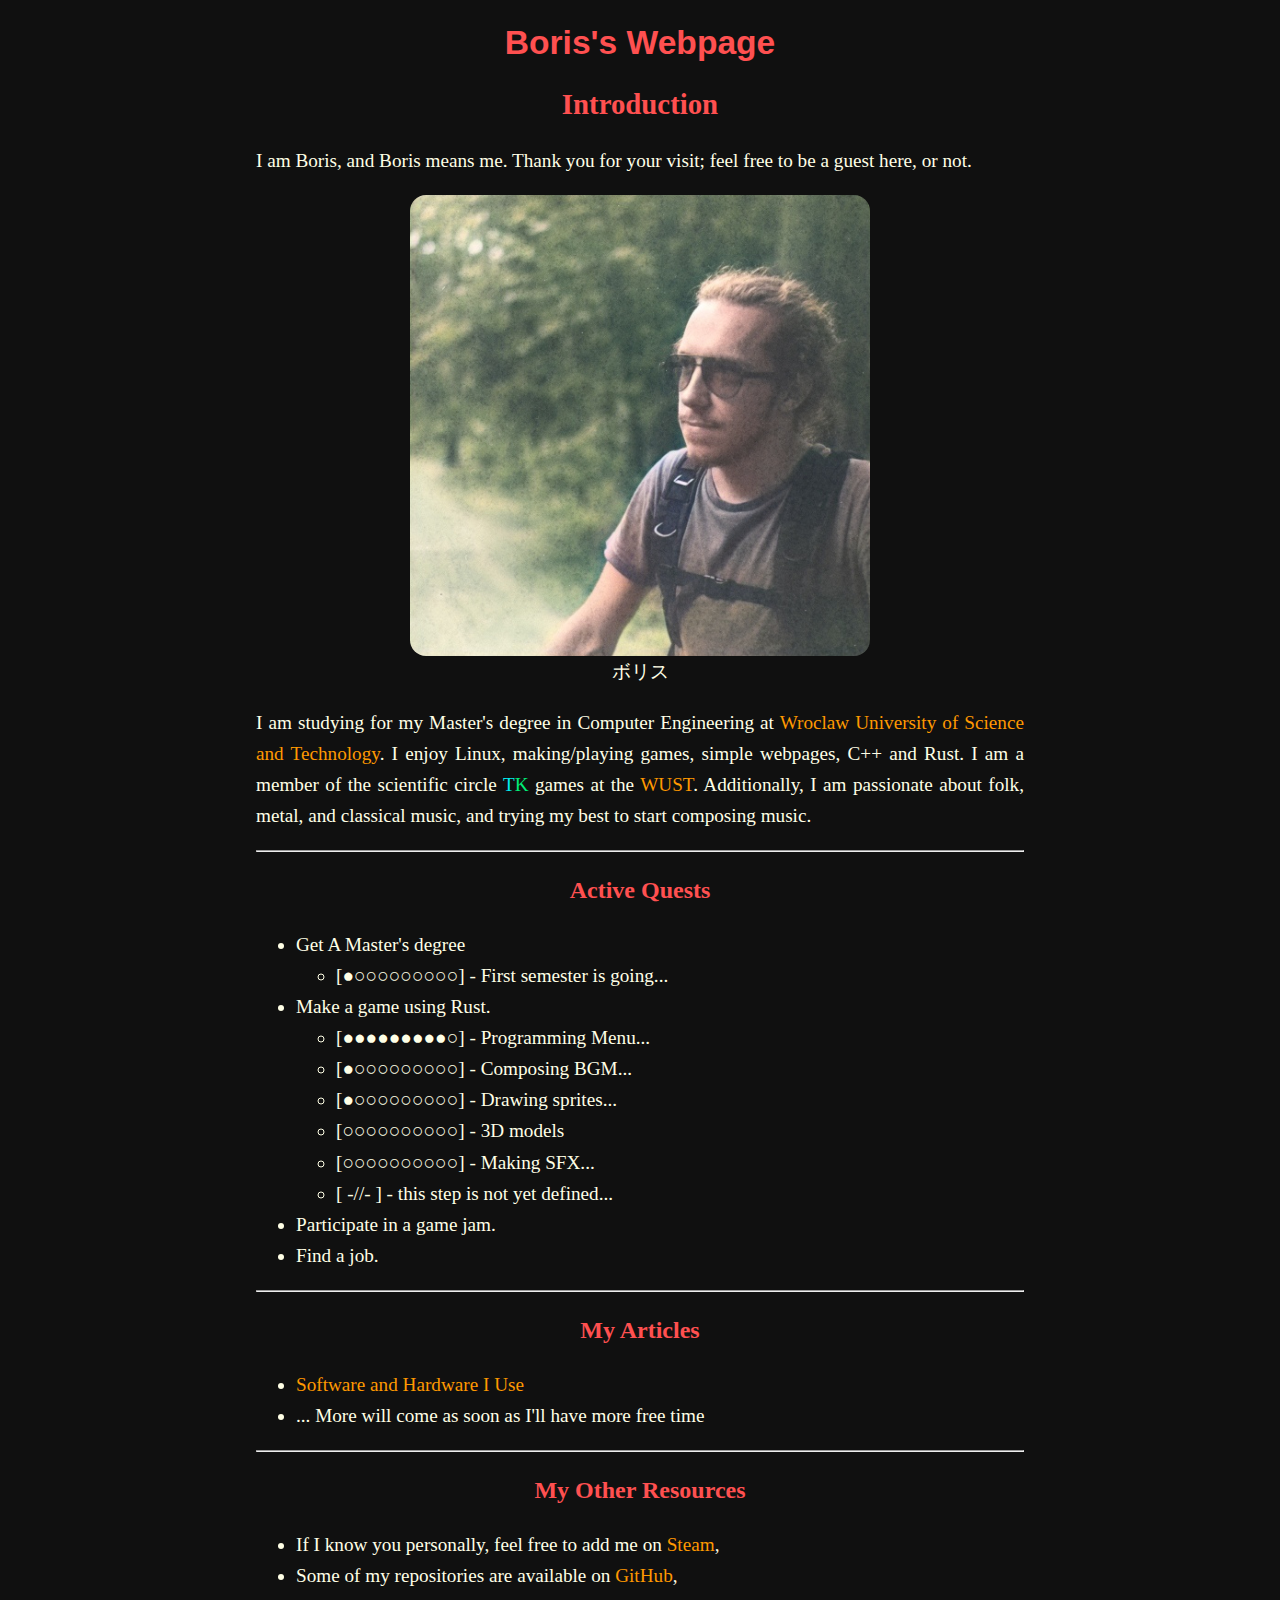
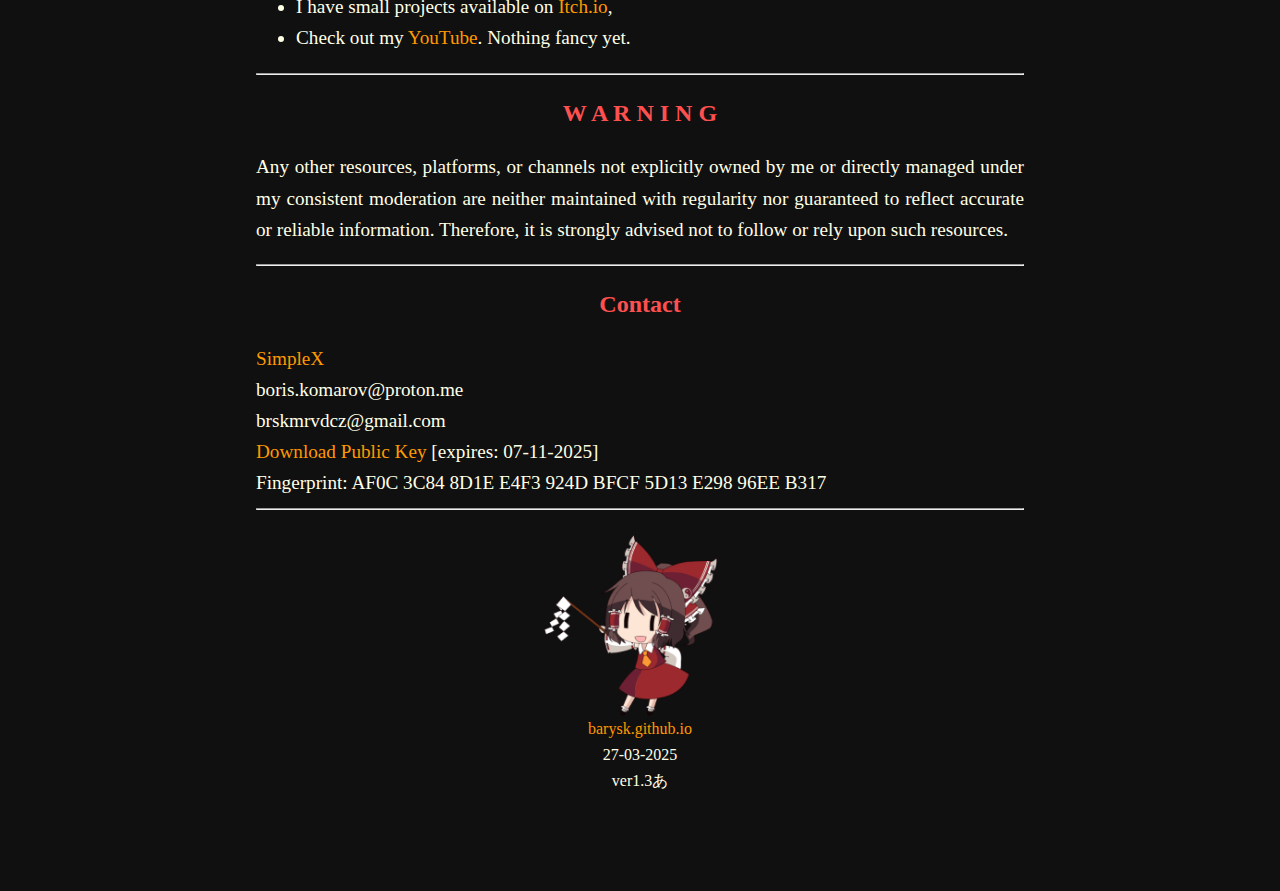
<file: index.html>
<!DOCTYPE html>
<html lang="en">
<head>
	<meta charset="UTF-8">
	<meta name="viewport" content="width=device-width, initial-scale=1">
	<link rel="icon" type="image/x-icon" href="img/favicon.ico">
	<link rel="stylesheet" href="style.css">
	<title>Boris's Webpage</title>
</head>
<body>
	<article>
		<header>
			<h1>Boris's Webpage</h1>
		</header>
		<section>
			<h2>Introduction</h2>
			<p>I am Boris, and Boris means me. Thank you for your visit; feel free to be a guest here, or not.</p>
			<img src="img/me.jpg" width="60%" alt="Here must be an image of me" class="center-image">
			<figcaption class="centered-image-caption">ボリス</figcaption>
			<p class="paragraph-default">I am studying for my Master's degree in Computer Engineering at <a href="https://pwr.edu.pl/en/" target="_blank">Wroclaw University of Science and Technology</a>. I enjoy Linux, making/playing games, simple webpages, C++ and Rust. I am a member of the scientific circle <span style="color: #00eeee;">T</span><span style="color: #00ee77;">K</span> games at the <a href="https://pwr.edu.pl/en/" target="_blank">WUST</a>. Additionally, I am passionate about folk, metal, and classical music, and trying my best to start composing music.</p>

		</section>
		<hr>
		<section>
			<h3>Active Quests</h3>
			<ul>
				<li>Get A Master's degree</li>
				<ul>
					<li>[●○○○○○○○○○] - First semester is going...
				</ul>
				<li>Make a game using Rust.</li>
				<ul>
					<li>[●●●●●●●●●○] - Programming Menu...</li>
					<li>[●○○○○○○○○○] - Composing BGM...</li>
					<li>[●○○○○○○○○○] - Drawing sprites...</li>
					<li>[○○○○○○○○○○] - 3D models</li>
					<li>[○○○○○○○○○○] - Making SFX...</li>
					<li>[ -//- ] - this step is not yet defined...</li>
				</ul>
				<li>Participate in a game jam.</li>
				<li>Find a job.</li>
			</ul>
		</section>
		<hr>
		<section>
			<h3>My Articles</h3>
			<ul>
				<li><a href="software/">Software and Hardware I Use</a></li>
				<li> ... More will come as soon as I'll have more free time
<!--				<li><a href="resources/">Learning Resources I Recommend</a></li>
				<li><a href="games/">Games I Recommend</a></li>
-->
			</ul>
		</section>
		<hr>
		<section>
			<h3>My Other Resources</h3>
			<ul>
				<li>If I know you personally, feel free to add me on <a href="https://steamcommunity.com/id/BarysK/" target="_blank">Steam</a>,</li>
				<li>Some of my repositories are available on <a href="https://github.com/Barysk" target="_blank">GitHub</a>,</li>
				<li>I have small projects available on <a href="https://barysk.itch.io" target="_blank">Itch.io</a>,</li>
				<li>Check out my <a href="https://www.youtube.com/@BarysK" target="_blank">YouTube</a>. Nothing fancy yet.</li>
			</ul>
		</section>
		<hr>
		<section>
			<h3>W A R N I N G</h3>
			<p class="paragraph-default">
			Any other resources, platforms, or channels not explicitly owned by me or directly managed under my consistent moderation are neither maintained with regularity nor guaranteed to reflect accurate or reliable information. Therefore, it is strongly advised not to follow or rely upon such resources.
			</p>
		</section>
		<hr>
		<section>
			<h3>Contact</h3>
			<a href="https://simplex.chat/contact#/?v=2-7&smp=smp%3A%2F%2F1OwYGt-yqOfe2IyVHhxz3ohqo3aCCMjtB-8wn4X_aoY%3D%40smp11.simplex.im%2Fwao6N95-K5XMw4IDhgakS_GcxB2ZLUSU%23%2F%3Fv%3D1-3%26dh%3DMCowBQYDK2VuAyEAGfppSdT09DhaerSRVUIn26aR1hETTtM1iUgZmW-r1iU%253D%26srv%3D6ioorbm6i3yxmuoezrhjk6f6qgkc4syabh7m3so74xunb5nzr4pwgfqd.onion" target="_blank">SimpleX</a><br>
			boris.komarov@proton.me<br>
			brskmrvdcz@gmail.com<br>
			<a href="public-key.asc" target="_blank">Download Public Key</a> [expires: 07-11-2025]<br>
			Fingerprint: AF0C 3C84 8D1E E4F3 924D  BFCF 5D13 E298 96EE B317<br>
		</section>
		<hr>
		<section>
			<p class="footer-style">
				<img src="img/touhou_gifs/reimu.gif" width="30%" alt="Here must be a Reimu gif" class="center-gif">
				<a href="https://barysk.github.io/">barysk.github.io</a><br>
				27-03-2025<br>
				ver1.3あ
			</p>
		</section>
	</article>
</body>
</html>
</file>
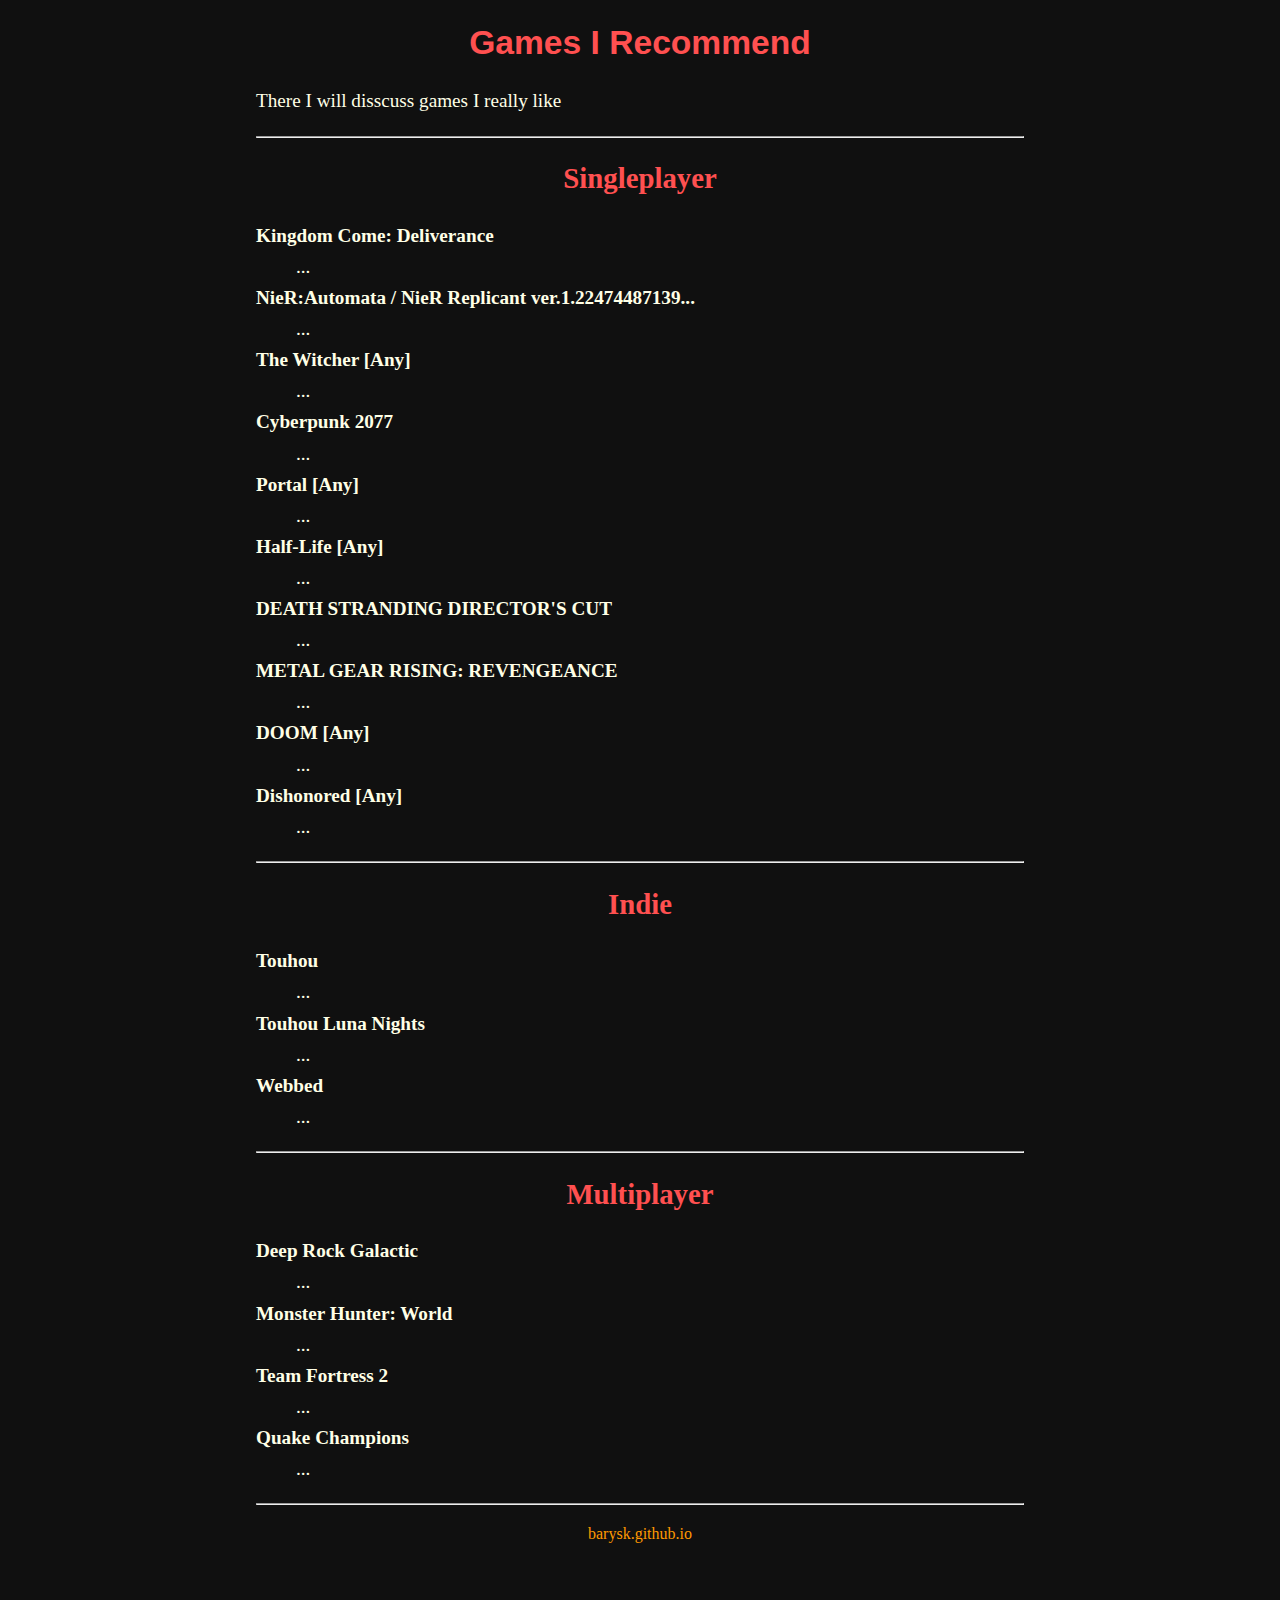
<file: games/index.html>
<!DOCTYPE html>
<html lang="en">
<head>
	<meta charset="UTF-8">
	<meta name="viewport" content="width=device-width, initial-scale=1">
	<link rel="icon" type="image/x-icon" href="../img/favicon.ico">
	<link rel="stylesheet" href="../style.css">
	<title>Boris's Webpage</title>
</head>
<!--
General Review Structure (for all game types):
Introduction

Briefly introduce the game (title, genre, platform).
Mention your general experience with the game.
State if the game is worth considering for its respective category (singleplayer, indie, multiplayer).
Gameplay

Singleplayer: Focus on the story, world-building, and single-player mechanics (e.g., combat, exploration, puzzle-solving).
Indie: Emphasize the unique mechanics or creative elements, considering the limited budget and resources typically behind indie games.
Multiplayer: Talk about the core multiplayer mechanics (e.g., team dynamics, online interactions, and balance).
Visuals and Audio

Describe the art style and graphic quality (realistic, stylized, minimalist).
Comment on the sound design, music, and voice acting (if applicable).
Performance and Technical Aspects

Briefly mention performance (smoothness, bugs, optimization).
Include load times, crashes, or technical issues if relevant.
Replayability and Longevity

Singleplayer: Discuss whether the game has replay value, such as different outcomes, collectibles, or achievements.
Indie: Talk about the scope of the game and whether it provides a fresh or engaging experience despite being smaller in scale.
Multiplayer: Assess the replay value based on the community, competition, and modes available.
Final Thoughts

Summarize your overall opinion of the game, balancing both positive and negative aspects.
Offer a recommendation or give a rating (if applicable).
Specific Adjustments for Each Type:
Singleplayer Game Review:
Focus on Story: Discuss how engaging and well-written the story is.
Player Experience: Talk about immersion, world-building, and how the game keeps you invested in the single-player experience.
Indie Game Review:
Creativity and Innovation: Highlight any innovative mechanics, art styles, or unique features that make the game stand out.
Resource Constraints: Acknowledge the challenges of indie development, but also emphasize how the game succeeds despite a smaller budget.
Multiplayer Game Review:
Community and Matchmaking: Discuss the multiplayer experience, including the community's behavior, matchmaking, and balance.
Competitive Play: If relevant, mention the competitive elements and how enjoyable the game is in a multiplayer setting.
-->
<body>
	<article>
		<header>
			<h1>Games I Recommend</h1>
		</header>
		<section>
		<p class="paragraph-default">There I will disscuss games I really like</p>
		</section>
		<hr>
		<section>
			<h2>Singleplayer</h2>
			<dl>
				<dt>Kingdom Come: Deliverance</dt>
				<dd>...</dd>
				<dt>NieR:Automata / NieR Replicant ver.1.22474487139...</dt>
				<dd>...</dd>
				<dt>The Witcher [Any]</dt>
				<dd>...</dd>
				<dt>Cyberpunk 2077</dt>
				<dd>...</dd>
				<dt>Portal [Any]</dt>
				<dd>...</dd>
				<dt>Half-Life [Any]</dt>
				<dd>...</dd>
				<dt>DEATH STRANDING DIRECTOR'S CUT</dt>
				<dd>...</dd>
				<dt>METAL GEAR RISING: REVENGEANCE</dt>
				<dd>...</dd>
				<dt>DOOM [Any]</dt>
				<dd>...</dd>
				<dt>Dishonored [Any]</dt>
				<dd>...</dd>
			<dl>
		</section>
		<hr>
		<section>
			<h2>Indie</h2>
			<dl>
				<dt>Touhou</dt>
				<dd>...</dd>
				<dt>Touhou Luna Nights</dt>
				<dd>...</dd>
				<dt>Webbed</dt>
				<dd>...</dd>
			<dl>
		</section>
		<hr>
		<section>
			<h2>Multiplayer</h2>
			<dl>
				<dt>Deep Rock Galactic</dt>
				<dd>...</dd>
				<dt>Monster Hunter: World</dt>
				<dd>...</dd>
				<dt>Team Fortress 2</dt>
				<dd>...</dd>
				<dt>Quake Champions</dt>
				<dd>...</dd>

			<dl>
		</section>
		<hr>
		<section>
		<p class="footer-style">
			<a href="https://barysk.github.io/">barysk.github.io</a><br>
		</p>
		</section>
	</article>
</body>
</html>
</file>
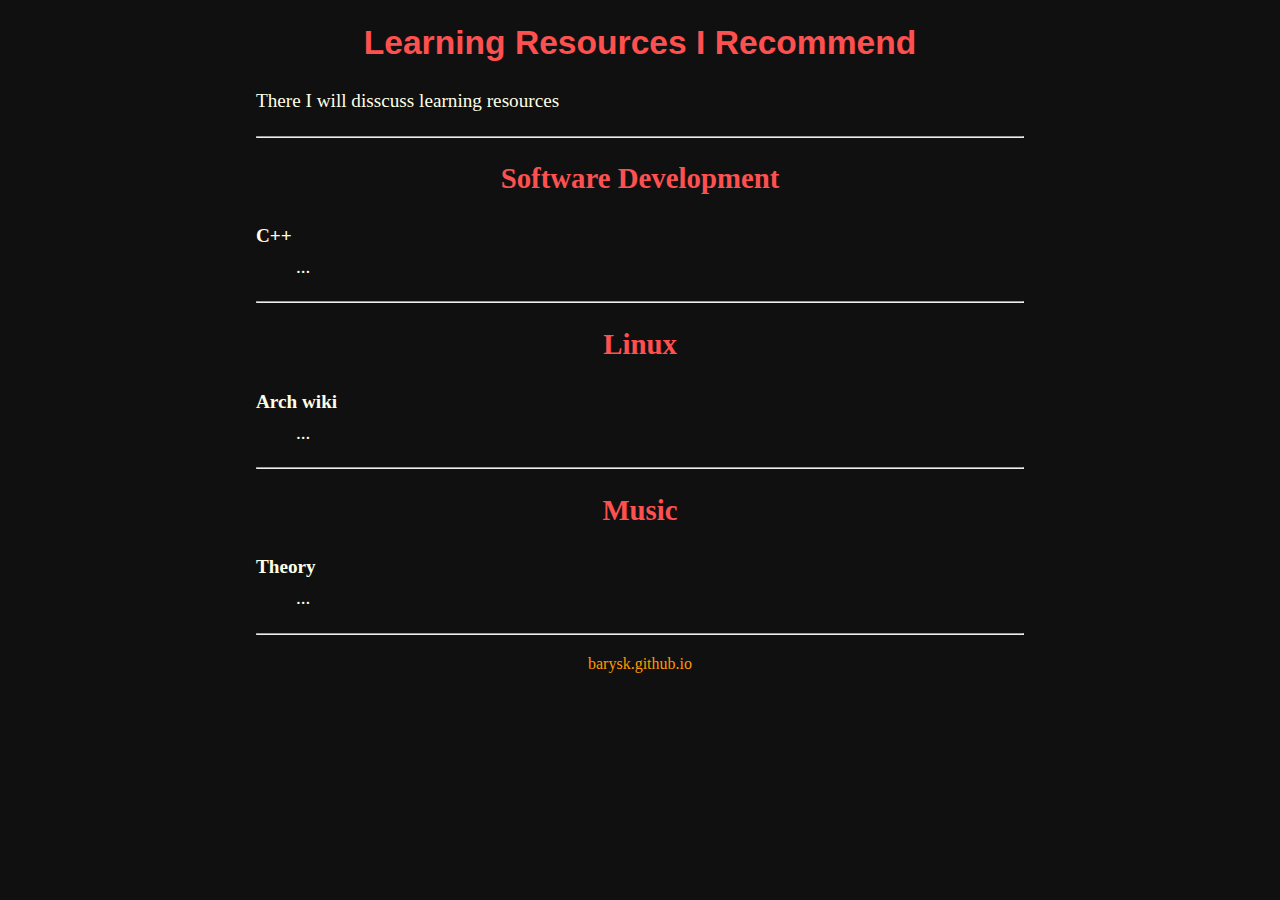
<file: resources/index.html>
<!DOCTYPE html>
<html lang="en">
<head>
	<meta charset="UTF-8">
	<meta name="viewport" content="width=device-width, initial-scale=1">
	<link rel="icon" type="image/x-icon" href="../img/favicon.ico">
	<link rel="stylesheet" href="../style.css">
	<title>Boris's Webpage</title>
</head>
<body>
	<article>
		<header>
			<h1>Learning Resources I Recommend</h1>
		</header>
		<section>
		<p class="paragraph-default">There I will disscuss learning resources</p>
		</section>
		<hr>
		<section>
			<h2>Software Development</h2>
			<dl>
				<dt>C++</dt>
				<dd>...</dd>
			<dl>
		</section>
		<hr>
		<section>
			<h2>Linux</h2>
			<dl>
				<dt>Arch wiki</dt>
				<dd>...</dd>
			<dl>
		</section>
		<hr>
		<section>
			<h2>Music</h2>
			<dl>
				<dt>Theory</dt>
				<dd>...</dd>
			<dl>
		</section>
		<hr>
		<section>
		<p class="footer-style">
			<a href="https://barysk.github.io/">barysk.github.io</a><br>
		</p>
		</section>
	</article>
</body>
</html>
</file>
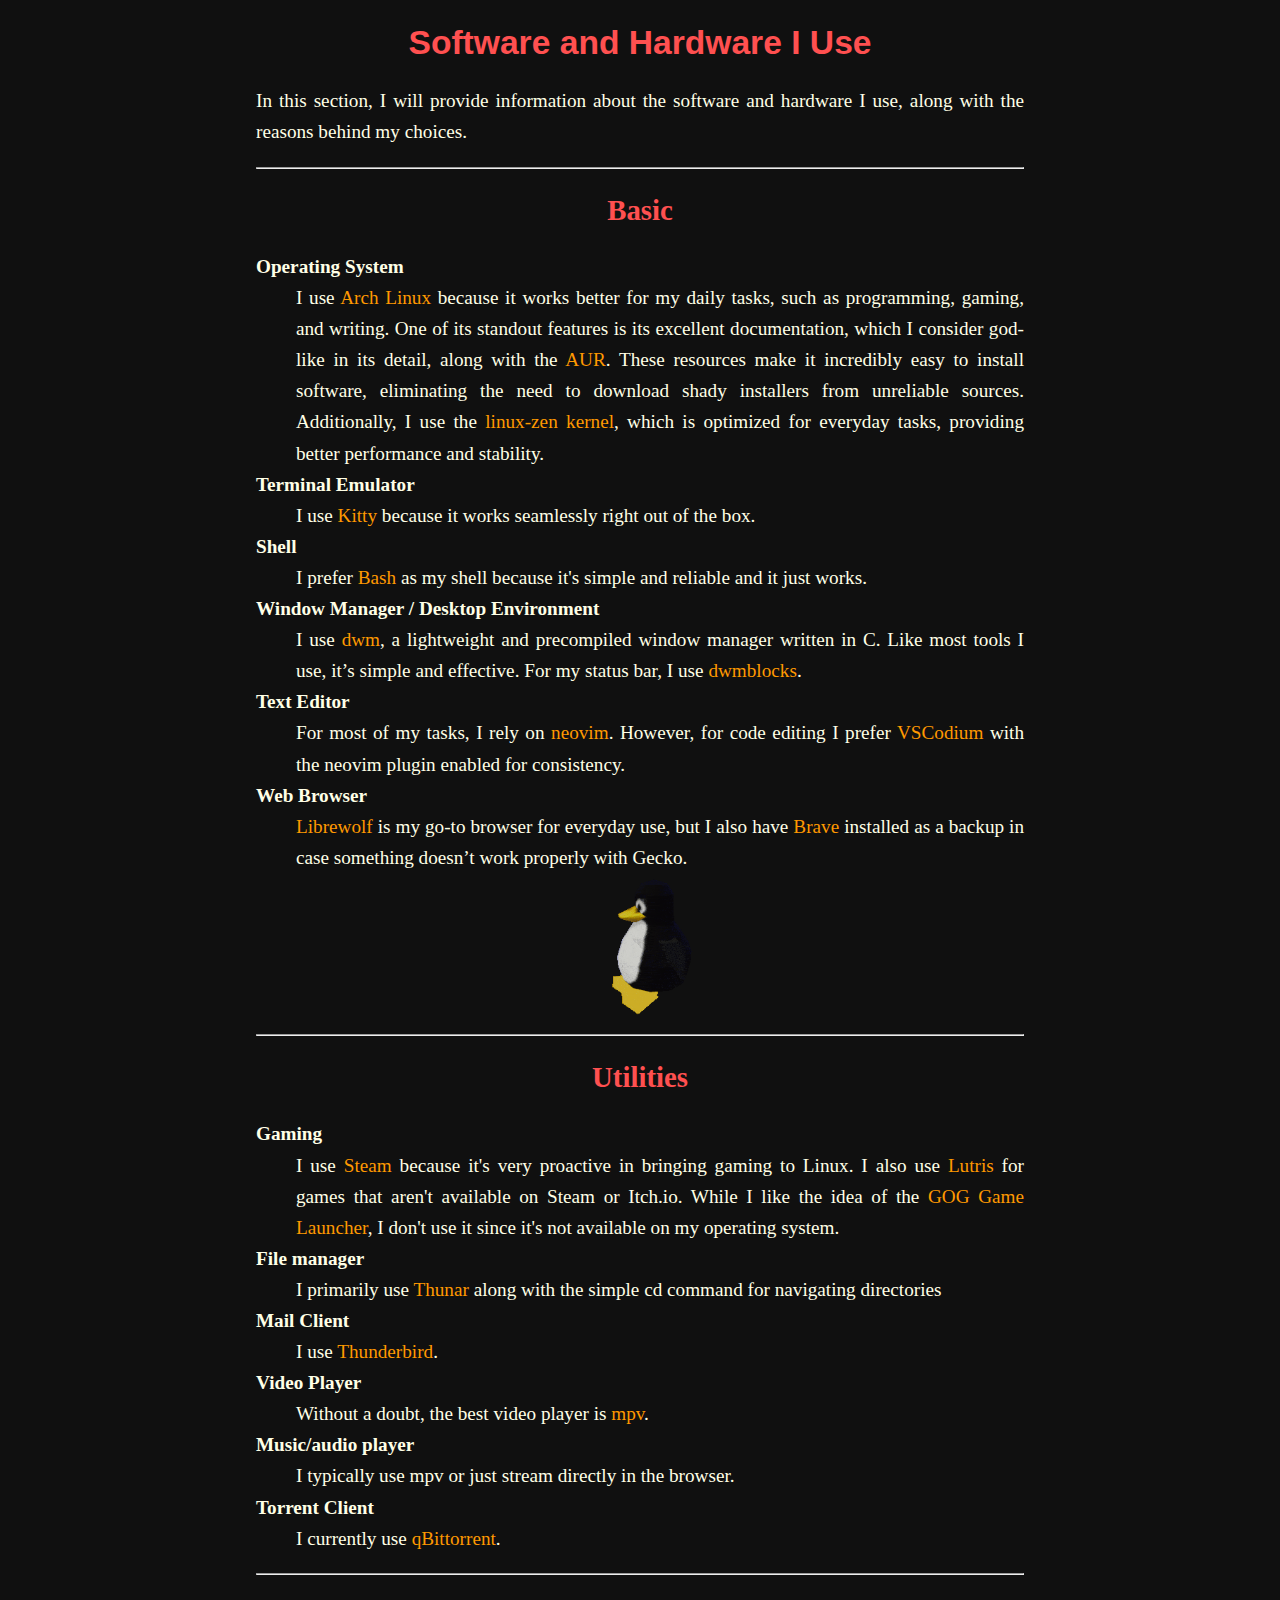
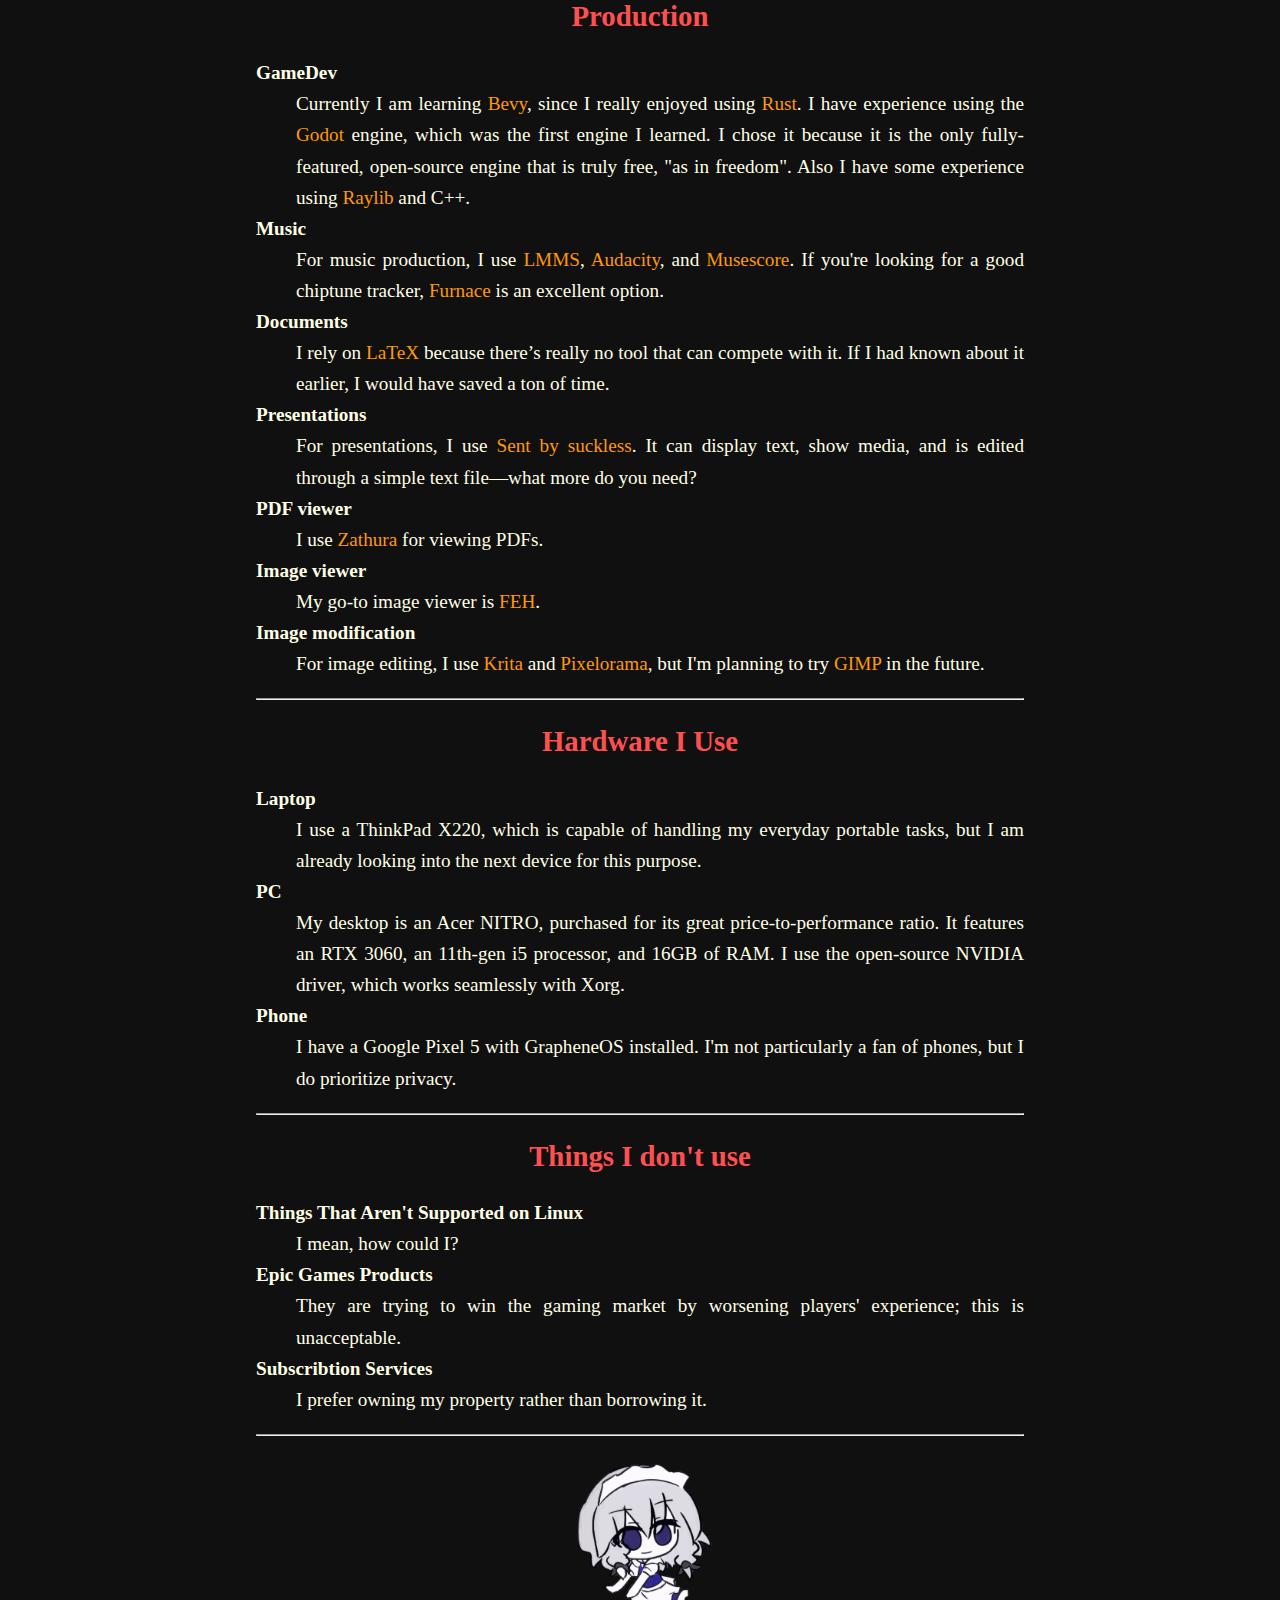
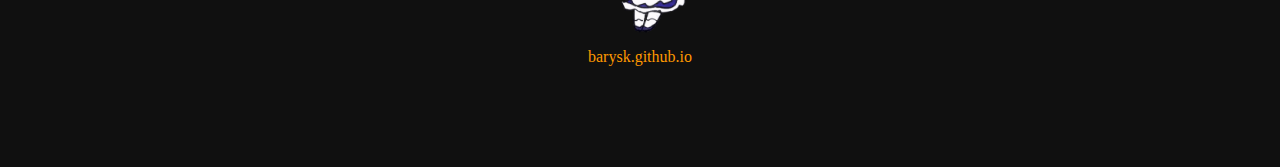
<file: software/index.html>
<!DOCTYPE html>
<html lang="en">
<head>
	<meta charset="UTF-8">
	<meta name="viewport" content="width=device-width, initial-scale=1">
	<link rel="icon" type="image/x-icon" href="../img/favicon.ico">
	<link rel="stylesheet" href="../style.css">
	<title>Boris's Webpage</title>
</head>
<body>
	<article>
		<header>
			<h1>Software and Hardware I Use</h1>
		</header>
		<section>
			<p class="paragraph-default">In this section, I will provide information about the software and hardware I use, along with the reasons behind my choices.</p>

		</section>
		<hr>
		<section>
			<h2>Basic</h2>
			<dl>
				<dt>Operating System</dt>
				<dd>I use <a href="https://archlinux.org/" target="_blank">Arch Linux</a> because it works better for my daily tasks, such as programming, gaming, and writing. One of its standout features is its excellent documentation, which I consider god-like in its detail, along with the <a href="https://aur.archlinux.org/" target="_blank">AUR</a>. These resources make it incredibly easy to install software, eliminating the need to download shady installers from unreliable sources. Additionally, I use the <a href="https://wiki.archlinux.org/title/Kernel" target="_blank">linux-zen kernel</a>, which is optimized for everyday tasks, providing better performance and stability.</dd>
				<dt>Terminal Emulator</dt>
				<dd>I use <a href="https://sw.kovidgoyal.net/kitty/index.html" target="_blank">Kitty</a> because it works seamlessly right out of the box.</dd>
				<dt>Shell</dt>
				<dd>I prefer <a href="https://www.gnu.org/software/bash/" target="_blank">Bash</a> as my shell because it's simple and reliable and it just works.</dd>
				<dt>Window Manager / Desktop Environment</dt>
				<dd>I use <a href="https://dwm.suckless.org/" target="_blank">dwm</a>, a lightweight and precompiled window manager written in C. Like most tools I use, it’s simple and effective. For my status bar, I use <a href="https://github.com/torrinfail/dwmblocks" target="_blank">dwmblocks</a>.</dd>
				<dt>Text Editor</dt>
				<dd>For most of my tasks, I rely on <a href="https://neovim.io/" target="_blank">neovim</a>. However, for code editing I prefer <a href="https://vscodium.com/" target="_blank">VSCodium</a> with the neovim plugin enabled for consistency.</dd>
				<dt>Web Browser</dt>
				<dd><a href="https://librewolf.net/" target="_blank">Librewolf</a> is my go-to browser for everyday use, but I also have <a href="https://brave.com/" target="_blank">Brave</a> installed as a backup in case something doesn’t work properly with Gecko.</dd>
			<dl>
			<img src="../img/linux_gifs/tux-spinning.gif" width="16%" alt="Here must be a gif of tux" class="center-gif">
		</section>
		<hr>
		<section>
			<h2>Utilities</h2>
			<dl>
				<dt>Gaming</dt>
				<dd>I use <a href="https://store.steampowered.com/" target="_blank">Steam</a> because it's very proactive in bringing gaming to Linux. I also use <a href="https://lutris.net/" target="_blank">Lutris</a> for games that aren't available on Steam or Itch.io. While I like the idea of the <a href="https://www.gog.com/" target="_blank">GOG Game Launcher</a>, I don't use it since it's not available on my operating system.</dd>
				<dt>File manager</dt>
				<dd>I primarily use <a href="https://wiki.archlinux.org/title/Thunar" target="_blank">Thunar</a> along with the simple cd command for navigating directories</dd>
				<dt>Mail Client</dt>
				<dd>I use <a href="https://www.thunderbird.net/" target="_blank">Thunderbird</a>.</dd>
				<dt>Video Player</dt>
				<dd>Without a doubt, the best video player is <a href="https://mpv.io/" target="_blank">mpv</a>.</dd>
				<dt>Music/audio player</dt>
				<dd>I typically use mpv or just stream directly in the browser.</dd>
				<dt>Torrent Client</dt>
				<dd>I currently use <a href="https://www.qbittorrent.org/" target="_blank">qBittorrent</a>.</dd>
			<dl>
		</section>
		<hr>
		<section>
			<h2>Production</h2>
			<dl>
				<dt>GameDev</dt>
				<dd>Currently I am learning <a href="https://bevyengine.org/" target="_blank">Bevy</a>, since I really enjoyed using <a href="https://www.rust-lang.org/" target="_blank">Rust</a>. I have experience using the <a href="https://godotengine.org/" target="_blank">Godot</a> engine, which was the first engine I learned. I chose it because it is the only fully-featured, open-source engine that is truly free, "as in freedom". Also I have some experience using <a href="https://www.raylib.com/index.html" target="_blank">Raylib</a> and C++. </dd>
				<dt>Music</dt>
				<dd>For music production, I use <a href="https://lmms.io/" target="_blank">LMMS</a>, <a href="https://www.audacityteam.org/" target="_blank">Audacity</a>, and <a href="https://musescore.org/" target="_blank">Musescore</a>. If you're looking for a good chiptune tracker, <a href="https://tildearrow.org/furnace/" target="_blank">Furnace</a> is an excellent option.</dd> 
				<dt>Documents</dt>
				<dd>I rely on <a href="https://www.latex-project.org/" target="_blank">LaTeX</a> because there’s really no tool that can compete with it. If I had known about it earlier, I would have saved a ton of time.</dd>
				<dt>Presentations</dt>
				<dd>For presentations, I use <a href="https://tools.suckless.org/sent/" target="_blank">Sent by suckless</a>. It can display text, show media, and is edited through a simple text file—what more do you need?</dd>
				<dt>PDF viewer</dt>
				<dd>I use <a href="https://pwmt.org/projects/zathura/" target="_blank">Zathura</a> for viewing PDFs.</dd>
				<dt>Image viewer</dt>
				<dd>My go-to image viewer is <a href="https://feh.finalrewind.org/" target="_blank">FEH</a>.</dd>
				<dt>Image modification</dt>
				<dd>For image editing, I use <a href="https://krita.org/" target="_blank">Krita</a> and <a href="https://orama-interactive.itch.io/pixelorama" target="_blank">Pixelorama</a>, but I'm planning to try <a href="https://www.gimp.org/" target="_blank">GIMP</a> in the future.</dd>
			<dl>
		</section>
		<hr>
		<section>
			<h2>Hardware I Use</h2>
			<dl>
				<dt>Laptop</dt>
				<dd>I use a ThinkPad X220, which is capable of handling my everyday portable tasks, but I am already looking into the next device for this purpose.</dd>
				<dt>PC</dt>
				<dd>My desktop is an Acer NITRO, purchased for its great price-to-performance ratio. It features an RTX 3060, an 11th-gen i5 processor, and 16GB of RAM. I use the open-source NVIDIA driver, which works seamlessly with Xorg.</dd>
				<dt>Phone</dt>
				<dd>I have a Google Pixel 5 with GrapheneOS installed. I'm not particularly a fan of phones, but I do prioritize privacy.</dd>
			<dl>
		</section>
		<hr>
		<section>
			<h2>Things I don't use</h2>
			<dl>
				<dt>Things That Aren't Supported on Linux</dt>
				<dd>I mean, how could I?</dd>
				<dt>Epic Games Products</dt>
				<dd>They are trying to win the gaming market by worsening players' experience; this is unacceptable.</dd>
				<dt>Subscribtion Services</dt>
				<dd>I prefer owning my property rather than borrowing it.</dd>
			<dl>
		</section>
		<hr>
		<section>
		<p class="footer-style">
			<img src="../img/touhou_gifs/sakuya-full.gif" width="24%" alt="Here must be a gif of Sakuya" class="center-gif">
			<a href="https://barysk.github.io/">barysk.github.io</a><br>
		</p>
		</section>
	</article>
</body>
</html>
</file>
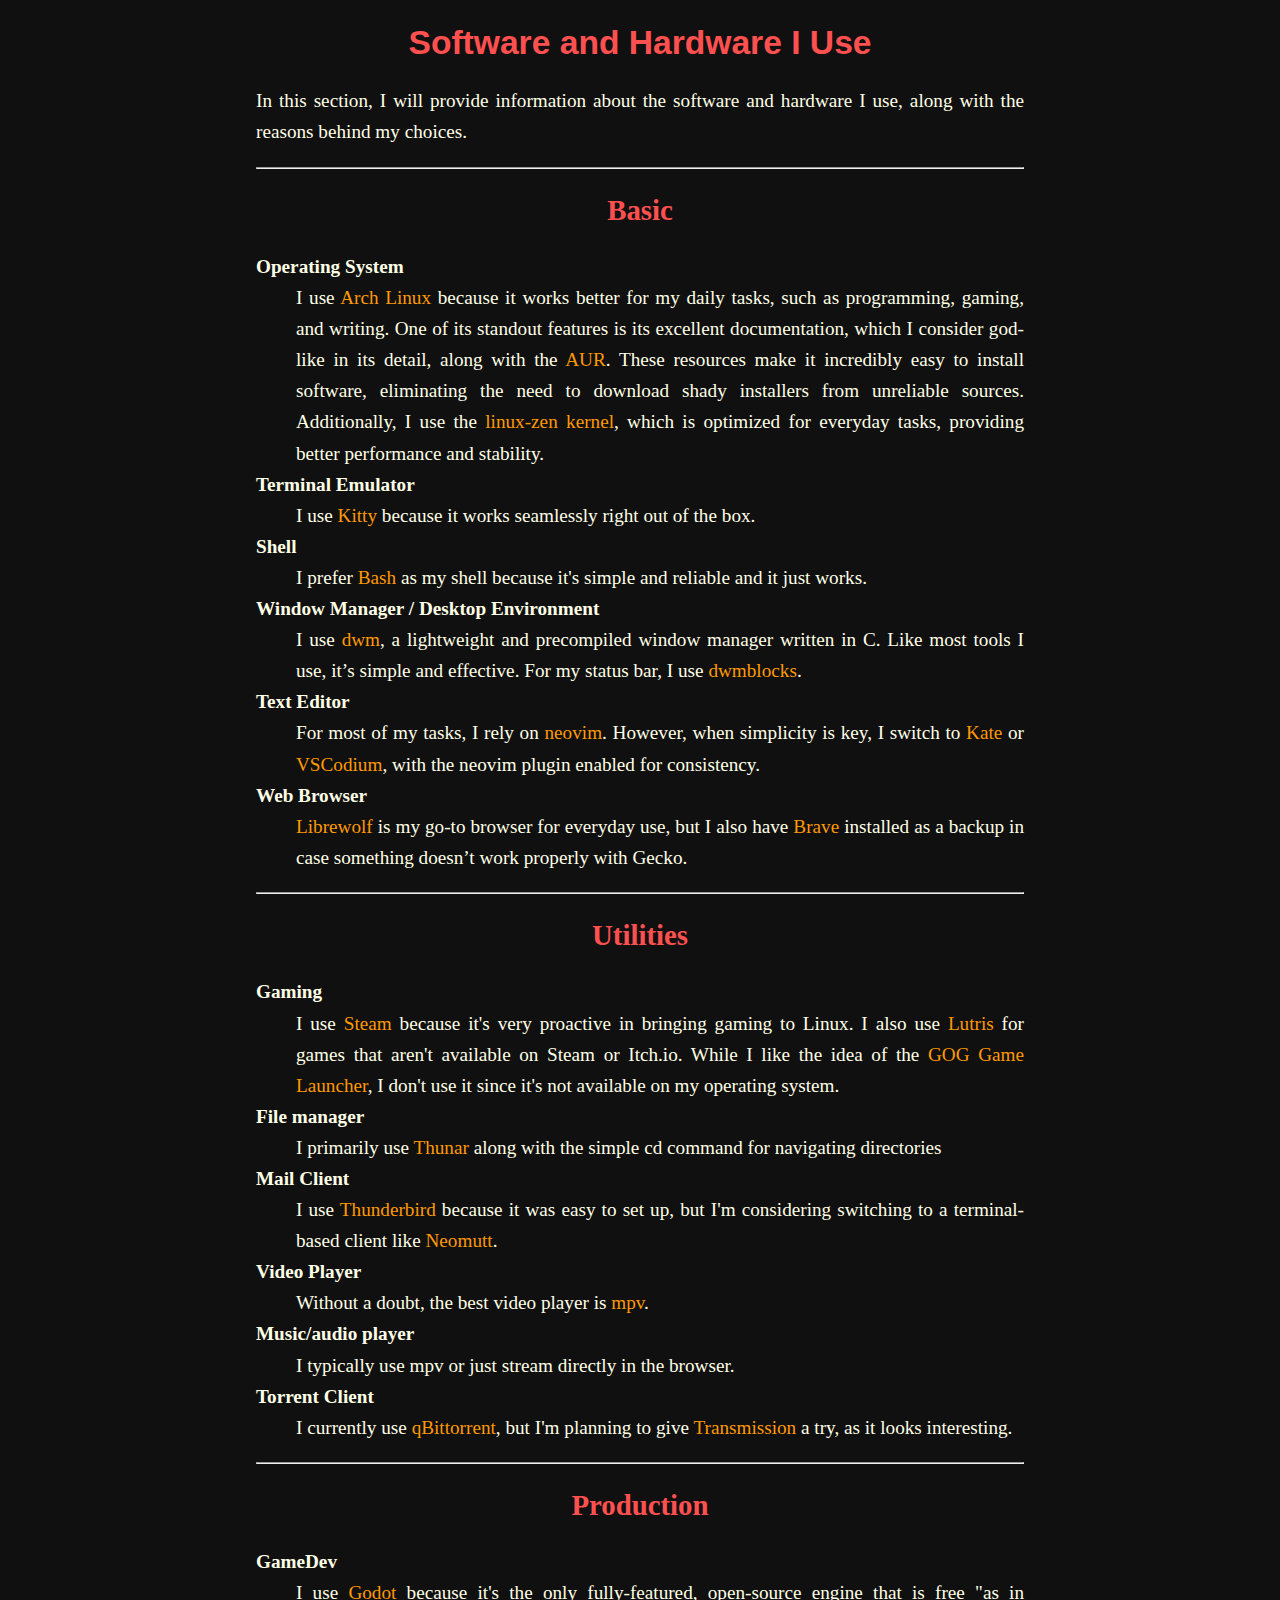
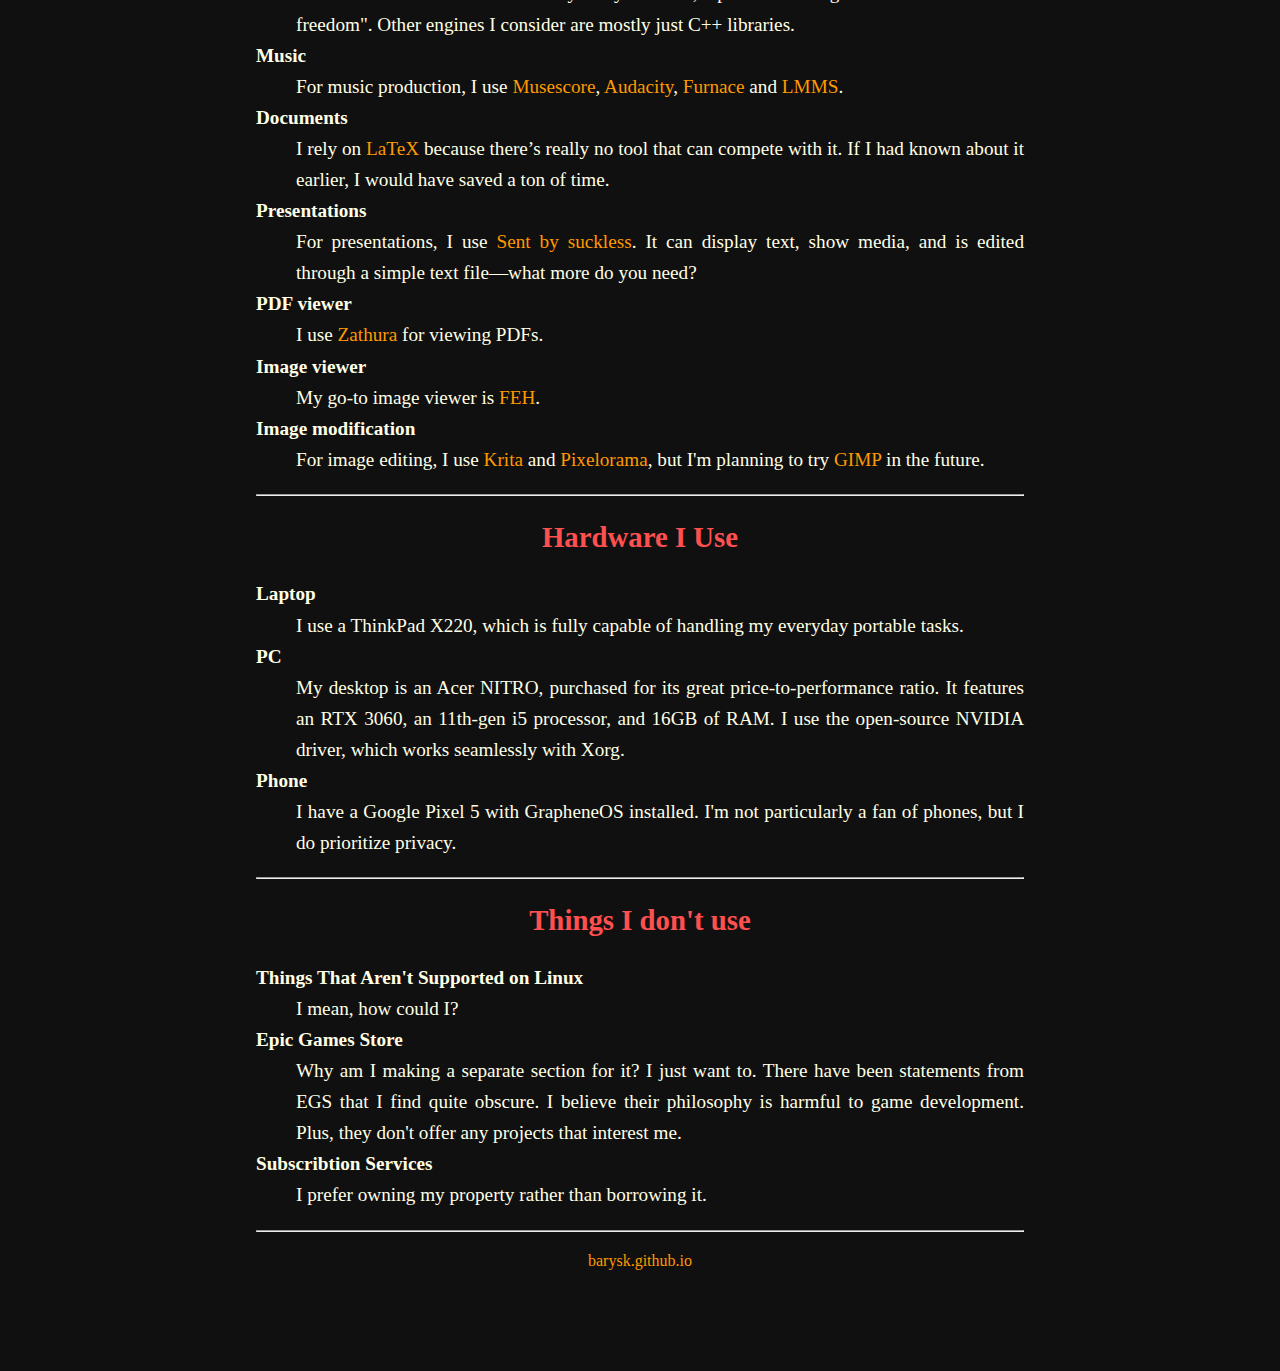
<file: Software/software.html>
<!DOCTYPE html>
<html lang="en">
<head>
	<meta charset="UTF-8">
	<meta name="viewport" content="width=device-width, initial-scale=1">
	<link rel="icon" type="image/x-icon" href="../img/favicon.ico">
	<link rel="stylesheet" href="../style.css">
	<title>Boris's Webpage</title>
</head>
<body>
	<article>
		<header>
			<h1>Software and Hardware I Use</h1>
		</header>
		<section>
			<p class="paragraph-default">In this section, I will provide information about the software and hardware I use, along with the reasons behind my choices.</p>
		</section>
		<hr>
		<section>
			<h2>Basic</h2>
			<dl>
				<dt>Operating System</dt>
				<dd>I use <a href="https://archlinux.org/" target="_blank">Arch Linux</a> because it works better for my daily tasks, such as programming, gaming, and writing. One of its standout features is its excellent documentation, which I consider god-like in its detail, along with the <a href="https://aur.archlinux.org/" target="_blank">AUR</a>. These resources make it incredibly easy to install software, eliminating the need to download shady installers from unreliable sources. Additionally, I use the <a href="https://wiki.archlinux.org/title/Kernel" target="_blank">linux-zen kernel</a>, which is optimized for everyday tasks, providing better performance and stability.</dd>
				<dt>Terminal Emulator</dt>
				<dd>I use <a href="https://sw.kovidgoyal.net/kitty/index.html" target="_blank">Kitty</a> because it works seamlessly right out of the box.</dd>
				<dt>Shell</dt>
				<dd>I prefer <a href="https://www.gnu.org/software/bash/" target="_blank">Bash</a> as my shell because it's simple and reliable and it just works.</dd>
				<dt>Window Manager / Desktop Environment</dt>
				<dd>I use <a href="https://dwm.suckless.org/" target="_blank">dwm</a>, a lightweight and precompiled window manager written in C. Like most tools I use, it’s simple and effective. For my status bar, I use <a href="https://github.com/torrinfail/dwmblocks" target="_blank">dwmblocks</a>.</dd>
				<dt>Text Editor</dt>
				<dd>For most of my tasks, I rely on <a href="https://neovim.io/" target="_blank">neovim</a>. However, when simplicity is key, I switch to <a href="https://kate-editor.org/" target="_blank">Kate</a> or <a href="https://vscodium.com/" target="_blank">VSCodium</a>, with the neovim plugin enabled for consistency.</dd>
				<dt>Web Browser</dt>
				<dd><a href="https://librewolf.net/" target="_blank">Librewolf</a> is my go-to browser for everyday use, but I also have <a href="https://brave.com/" target="_blank">Brave</a> installed as a backup in case something doesn’t work properly with Gecko.</dd>
			<dl>
		</section>
		<hr>
		<section>
			<h2>Utilities</h2>
			<dl>
				<dt>Gaming</dt>
				<dd>I use <a href="https://store.steampowered.com/" target="_blank">Steam</a> because it's very proactive in bringing gaming to Linux. I also use <a href="https://lutris.net/" target="_blank">Lutris</a> for games that aren't available on Steam or Itch.io. While I like the idea of the <a href="https://www.gog.com/" target="_blank">GOG Game Launcher</a>, I don't use it since it's not available on my operating system.</dd>
				<dt>File manager</dt>
				<dd>I primarily use <a href="https://wiki.archlinux.org/title/Thunar" target="_blank">Thunar</a> along with the simple cd command for navigating directories</dd>
				<dt>Mail Client</dt>
				<dd>I use <a href="https://www.thunderbird.net/" target="_blank">Thunderbird</a> because it was easy to set up, but I'm considering switching to a terminal-based client like <a href="https://neomutt.org/" target="_blank">Neomutt</a>.</dd>
				<dt>Video Player</dt>
				<dd>Without a doubt, the best video player is <a href="https://mpv.io/" target="_blank">mpv</a>.</dd>
				<dt>Music/audio player</dt>
				<dd>I typically use mpv or just stream directly in the browser.</dd>
				<dt>Torrent Client</dt>
				<dd>I currently use <a href="https://www.qbittorrent.org/" target="_blank">qBittorrent</a>, but I'm planning to give <a href="https://transmissionbt.com/" target="_blank">Transmission</a> a try, as it looks interesting.</dd>
			<dl>
		</section>
		<hr>
		<section>
			<h2>Production</h2>
			<dl>
				<dt>GameDev</dt>
				<dd>I use <a href="https://godotengine.org/" target="_blank">Godot</a> because it's the only fully-featured, open-source engine that is free "as in freedom". Other engines I consider are mostly just C++ libraries.</dd>
				<dt>Music</dt>
				<dd>For music production, I use <a href="https://musescore.org/" target="_blank">Musescore</a>, <a href="https://www.audacityteam.org/" target="_blank">Audacity</a>, <a href="https://tildearrow.org/furnace/" target="_blank">Furnace</a> and <a href="https://lmms.io/" target="_blank">LMMS</a>.</dd>
				<dt>Documents</dt>
				<dd>I rely on <a href="https://www.latex-project.org/" target="_blank">LaTeX</a> because there’s really no tool that can compete with it. If I had known about it earlier, I would have saved a ton of time.</dd>
				<dt>Presentations</dt>
				<dd>For presentations, I use <a href="https://tools.suckless.org/sent/" target="_blank">Sent by suckless</a>. It can display text, show media, and is edited through a simple text file—what more do you need?</dd>
				<dt>PDF viewer</dt>
				<dd>I use <a href="https://pwmt.org/projects/zathura/" target="_blank">Zathura</a> for viewing PDFs.</dd>
				<dt>Image viewer</dt>
				<dd>My go-to image viewer is <a href="https://feh.finalrewind.org/" target="_blank">FEH</a>.</dd>
				<dt>Image modification</dt>
				<dd>For image editing, I use <a href="https://krita.org/" target="_blank">Krita</a> and <a href="https://orama-interactive.itch.io/pixelorama" target="_blank">Pixelorama</a>, but I'm planning to try <a href="https://www.gimp.org/" target="_blank">GIMP</a> in the future.</dd>
			<dl>
		</section>
		<hr>
		<section>
			<h2>Hardware I Use</h2>
			<dl>
				<dt>Laptop</dt>
				<dd>I use a ThinkPad X220, which is fully capable of handling my everyday portable tasks.</dd>
				<dt>PC</dt>
				<dd>My desktop is an Acer NITRO, purchased for its great price-to-performance ratio. It features an RTX 3060, an 11th-gen i5 processor, and 16GB of RAM. I use the open-source NVIDIA driver, which works seamlessly with Xorg.</dd>
				<dt>Phone</dt>
				<dd>I have a Google Pixel 5 with GrapheneOS installed. I'm not particularly a fan of phones, but I do prioritize privacy.</dd>
			<dl>
		</section>
		<hr>
		<section>
			<h2>Things I don't use</h2>
			<dl>
				<dt>Things That Aren't Supported on Linux</dt>
				<dd>I mean, how could I?</dd>
				<dt>Epic Games Store</dt>
				<dd>Why am I making a separate section for it? I just want to. There have been statements from EGS that I find quite obscure. I believe their philosophy is harmful to game development. Plus, they don't offer any projects that interest me.</dd>
				<dt>Subscribtion Services</dt>
				<dd>I prefer owning my property rather than borrowing it.</dd>
			<dl>
		</section>
		<hr>
		<section>
		<p class="footer-style">
			<a href="https://barysk.github.io/">barysk.github.io</a><br>
		</p>
		</section>
	</article>
</body>
</html>
</file>
<file: style.css>
:root {
	--background-color: #101010;
	--accent-color: #ff5050;
	--link-color: #ff9900;
	--text-color: #ffffe6;
}
/*TEMP

	--background-color: #111111;
	--accent-color: #ff5050;
	--link-color: #ff9900;
	--text-color: #ffffe6;

*/
/* Body gray background, white font */
body {
	background: var(--background-color);
	color: var(--text-color);
	margin: 1em auto;
	max-width: 40em;
	padding: 0 0.62em 3.24em;
	font: 1.2em/1.62 serif;
}

/* Header 1 is centered and green and bold */
h1 {
	font-family: sans-serif;
	font-size: 1.75em;
	font-weight: bold;
	line-height: 1.2;
	color: var(--accent-color);
	text-align: center;

}

/* Header 1 is left sided and green and smaller */
h2 {
	font-size: 1.5em;
	line-height: 1.2;
	color: var(--accent-color);
	text-align: center;
}

/* Header 1 is left sided and green and italic and smaller */
h3 {
	font-size: 1.25em;
	line-height: 1.2;
	color: var(--accent-color);
	text-align: center;
}

/* Image centered and rounded */
img.center-image {
	display: block;
	margin-left: auto;
	margin-right: auto;
	border-radius: 16px; /* Example border radius */
	max-width: 100%;    /* Ensures the image does not exceed its container */
	height: auto;       /* Maintains the aspect ratio of the image */
}

/* Gif */
img.center-gif {
	display: block;
	margin-left: auto;
	margin-right: auto;
	border-radius: 0px; /* Example border radius */
	max-width: 100%;    /* Ensures the image does not exceed its container */
	height: auto;       /* Maintains the aspect ratio of the image */
}

/* Centered Image Caption */
.centered-image-caption {
	text-align: center;
}

/* Hyperlink */
a {
	color: var(--link-color);
	text-decoration: none;
}
a:hover {
	text-decoration: underline;
}

dt {
	font-weight: bold;
}

dd {
	text-align: justify;
}

/* Footer style, mail, webpage, etc. */
.footer-style {
	text-align: center;
	font-size: smaller
}

/* Paragraph default values */
.paragraph-default {
	text-align: justify;
}
</file>
